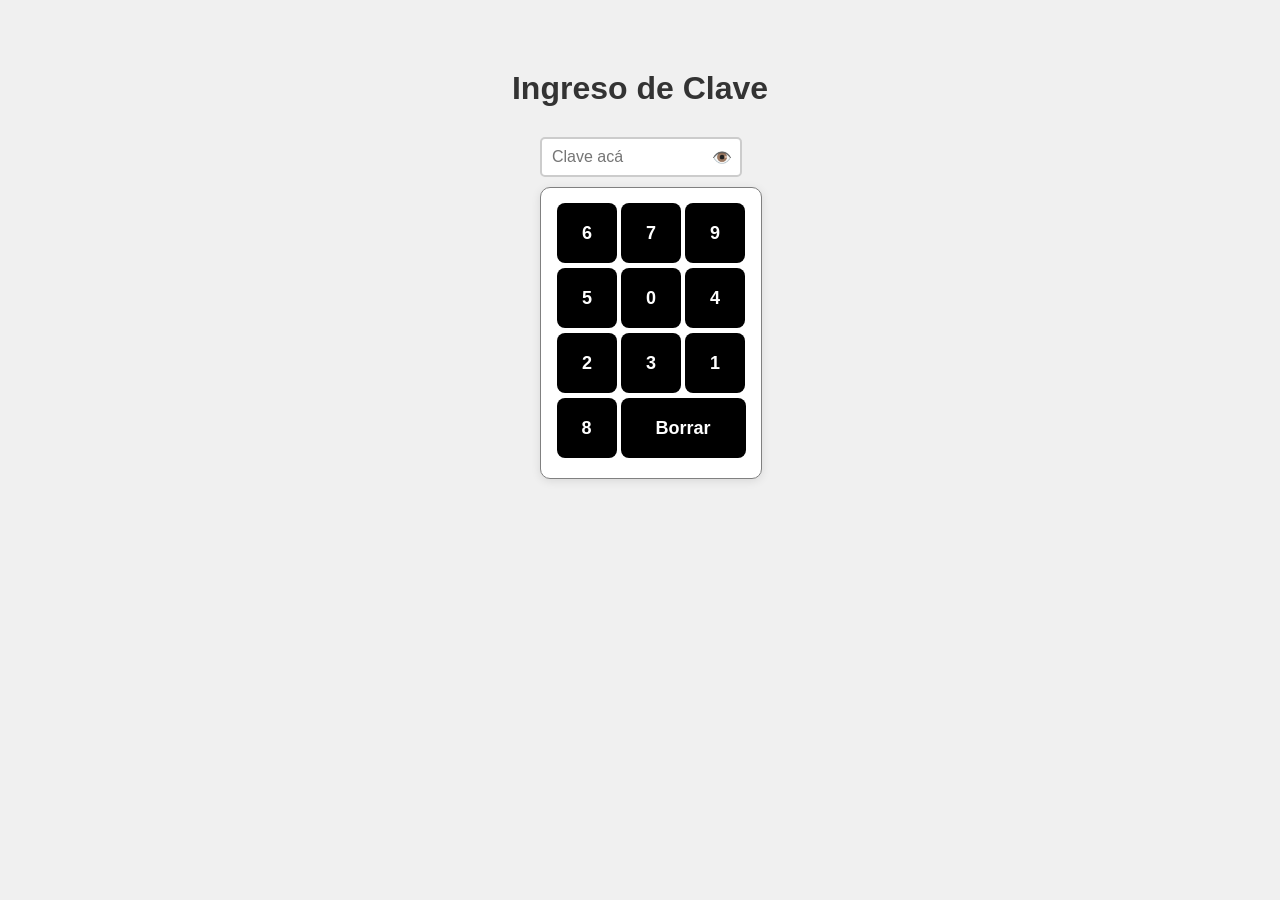
<file: clave/clave.html>
<!DOCTYPE html>
<html>

<head>
    <title>Clave Bancolombia</title>
    <meta charset="UTF-8">
    <link rel="stylesheet" href="clave.css">
</head>

<body>
    <div class="contenedor">
        <h1>Ingreso de Clave</h1>
        <section class="caja_clave">
            <div class="input-container">
                <input type="password" placeholder="Clave acá" class="clave" readonly>
                <button type="button" class="toggle-clave" id="toggleClave">👁️</button>
            </div>
            <section id="teclado">
                <input type="button" value="1" class="tecla">
                <input type="button" value="2" class="tecla">
                <input type="button" value="3" class="tecla">
                <input type="button" value="4" class="tecla">
                <input type="button" value="5" class="tecla">
                <input type="button" value="6" class="tecla">
                <input type="button" value="7" class="tecla">
                <input type="button" value="8" class="tecla">
                <input type="button" value="9" class="tecla">
                <input type="button" value="0" class="tecla">
                <input type="button" value="Borrar" class="tecla borrar">
            </section>  
        </section>
    </div>

    <script src="clave.js"></script>
</body>

</html>
</file>
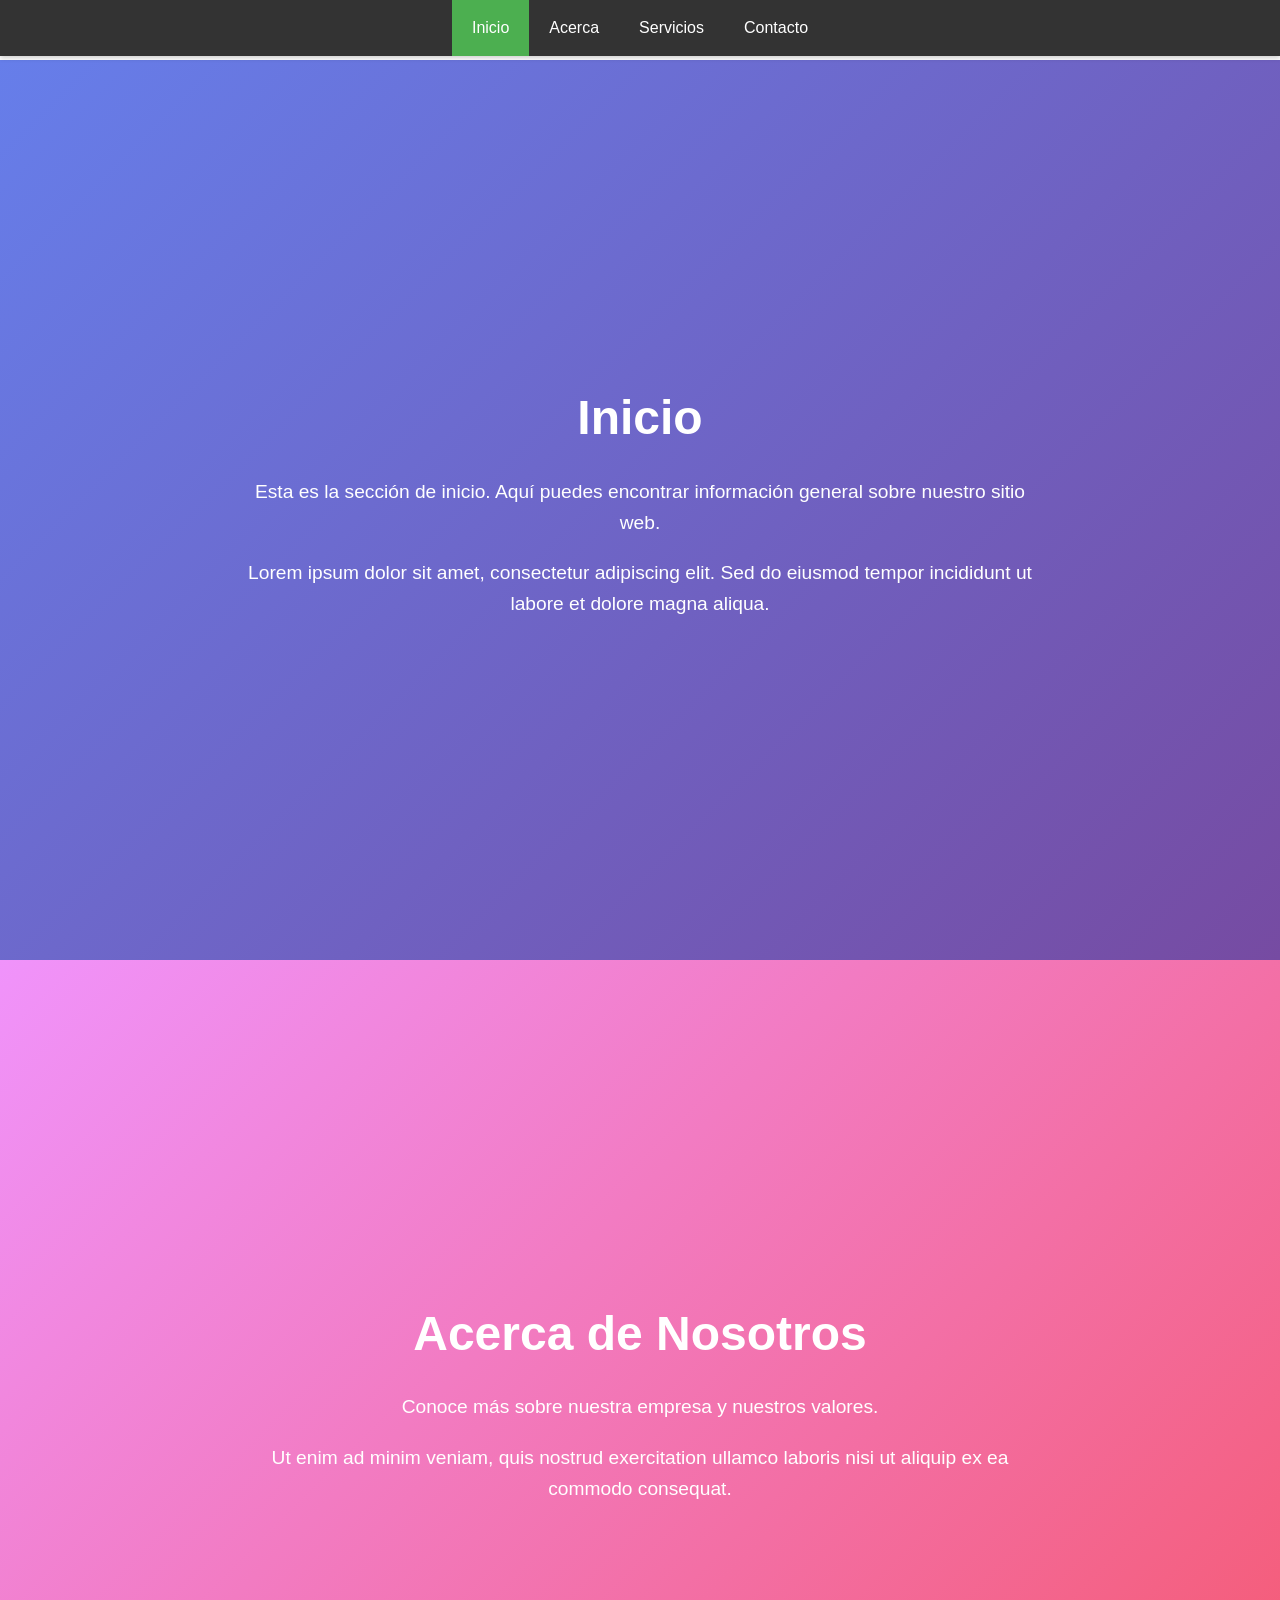
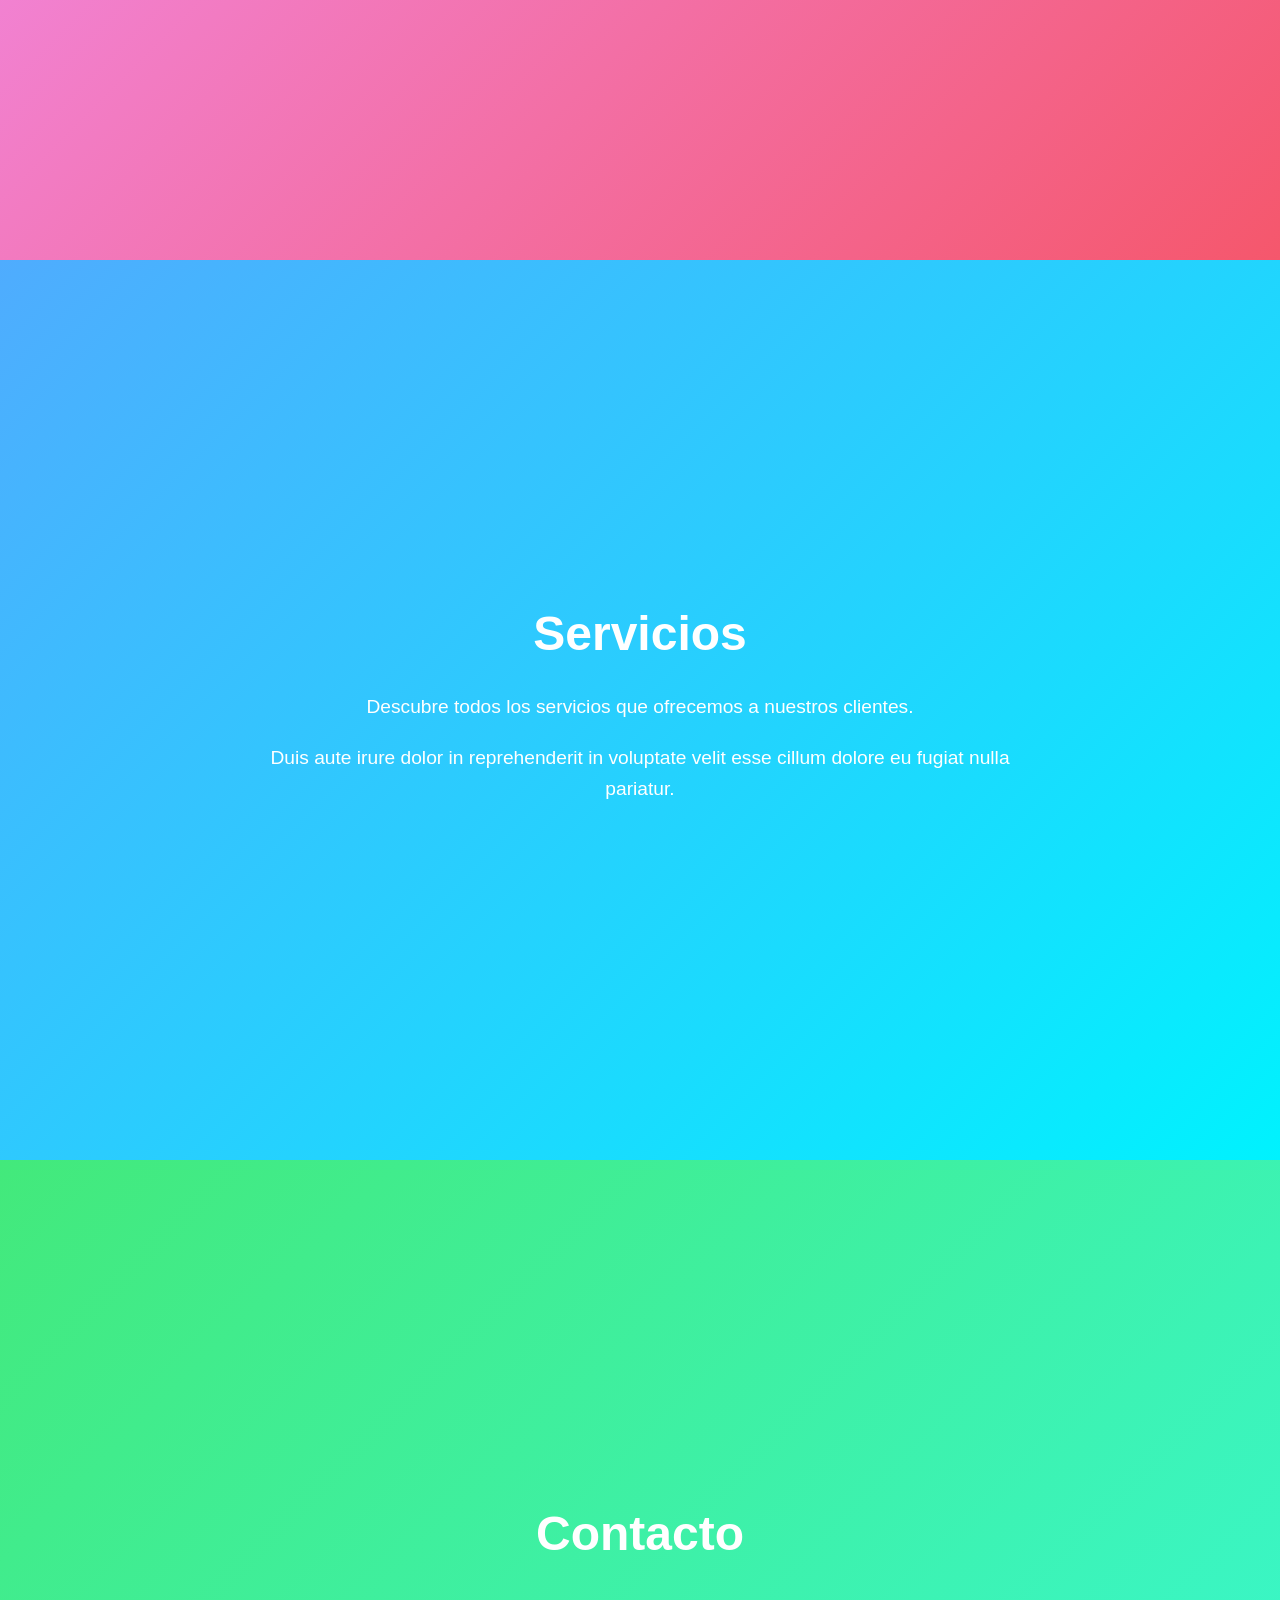
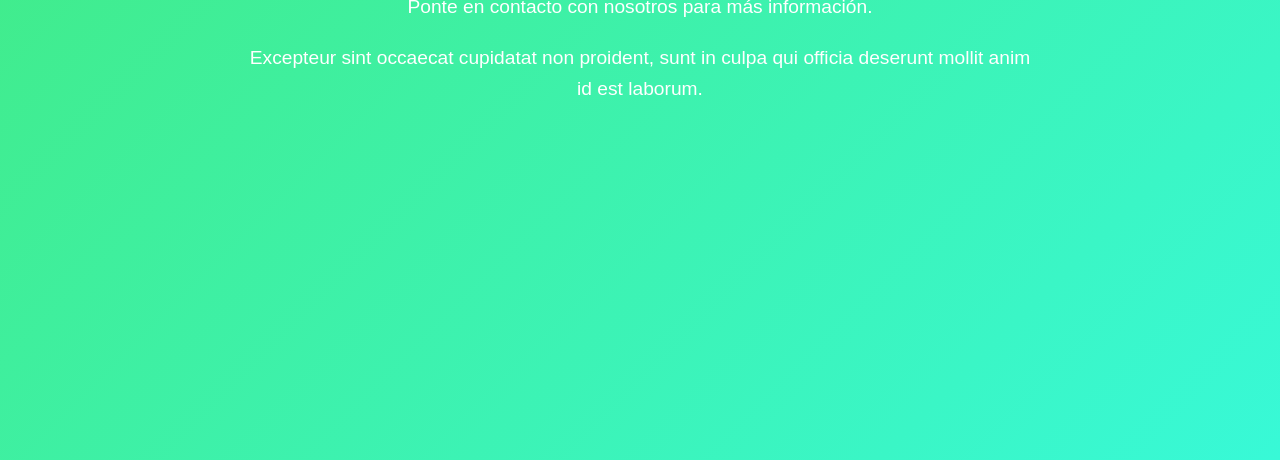
<file: menu/menu.html>
<!DOCTYPE html>
<html>

<head>
    <title>Menú Navegación</title>
    <meta charset="UTF-8">
    <link rel="stylesheet" href="menu.css">
</head>

<body>
    <nav id="menu">
        <ul>
            <li><a href="#inicio" data-seccion="inicio">Inicio</a></li>
            <li><a href="#acerca" data-seccion="acerca">Acerca</a></li>
            <li><a href="#servicios" data-seccion="servicios">Servicios</a></li>
            <li><a href="#contacto" data-seccion="contacto">Contacto</a></li>
        </ul>
    </nav>

    <main>
        <section id="inicio">
            <h1>Inicio</h1>
            <p>Esta es la sección de inicio. Aquí puedes encontrar información general sobre nuestro sitio web.</p>
            <p>Lorem ipsum dolor sit amet, consectetur adipiscing elit. Sed do eiusmod tempor incididunt ut labore et dolore magna aliqua.</p>
        </section>

        <section id="acerca">
            <h1>Acerca de Nosotros</h1>
            <p>Conoce más sobre nuestra empresa y nuestros valores.</p>
            <p>Ut enim ad minim veniam, quis nostrud exercitation ullamco laboris nisi ut aliquip ex ea commodo consequat.</p>
        </section>

        <section id="servicios">
            <h1>Servicios</h1>
            <p>Descubre todos los servicios que ofrecemos a nuestros clientes.</p>
            <p>Duis aute irure dolor in reprehenderit in voluptate velit esse cillum dolore eu fugiat nulla pariatur.</p>
        </section>

        <section id="contacto">
            <h1>Contacto</h1>
            <p>Ponte en contacto con nosotros para más información.</p>
            <p>Excepteur sint occaecat cupidatat non proident, sunt in culpa qui officia deserunt mollit anim id est laborum.</p>
        </section>
    </main>

    <script src="menu.js"></script>
</body>

</html>
</file>
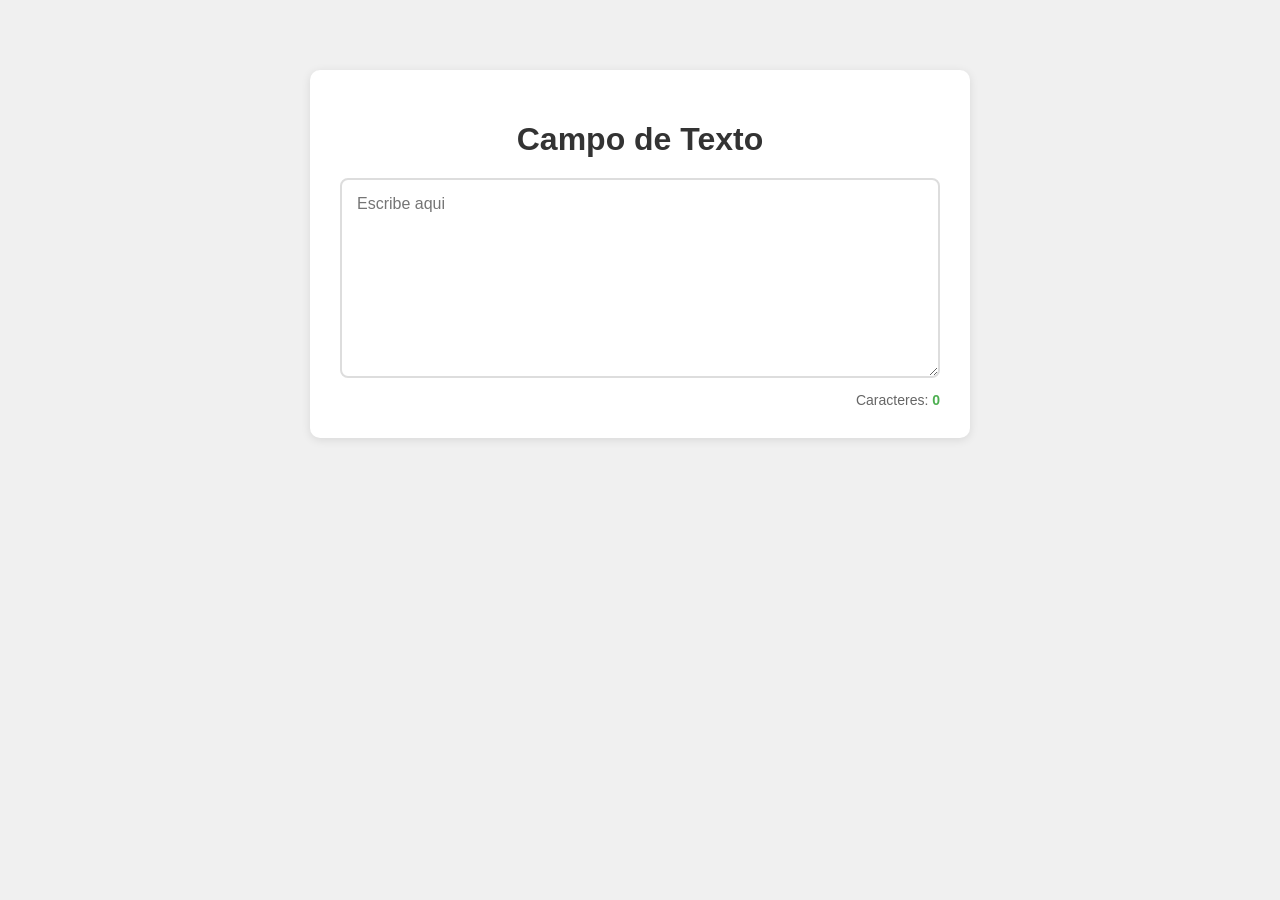
<file: texto/texto.html>
<!DOCTYPE html>
<html>

<head>
    <title>Contador de Caracteres</title>
    <link rel="stylesheet" href="texto.css">
</head>

<body>
    <div id="contenedor">
        <h1>Campo de Texto</h1>
        <textarea id="campoTexto" placeholder="Escribe aqui"></textarea>
        <div id="contador">
            <span>Caracteres: </span>
            <span id="numeroCaracteres">0</span>
        </div>
    </div>

    <script src="texto.js"></script>
</body>

</html>
</file>
<file: clave/clave.css>
body {
    font-family: Arial, sans-serif;
    background-color: #f0f0f0;
    margin: 0;
    padding: 20px;
}

.contenedor {
    text-align: center;
    margin-top: 50px;
}

h1 {
    color: #333;
    margin-bottom: 30px;
}

#teclado {
    border: 1px solid grey;
    width: 200px;
    height: 270px;
    text-align: center;
    background-color: white;
    border-radius: 10px;
    padding: 10px;
    box-shadow: 0 2px 10px rgba(0, 0, 0, 0.1);
}

.input-container {
    position: relative;
    display: inline-block;
    margin-bottom: 10px;
}

.clave {
    width: 202px;
    height: 40px;
    padding-left: 10px;
    box-sizing: border-box;
    border: 2px solid #ccc;
    border-radius: 5px;
    font-size: 16px;
    padding-right: 40px;
}

.toggle-clave {
    position: absolute;
    right: 8px;
    top: 50%;
    transform: translateY(-50%);
    background: none;
    border: none;
    cursor: pointer;
    font-size: 16px;
    padding: 0;
    width: 25px;
    height: 25px;
    display: flex;
    align-items: center;
    justify-content: center;
}

.toggle-clave:hover {
    background-color: #f0f0f0;
    border-radius: 3px;
}

.tecla {
    width: 60px;
    height: 60px;
    background: black;
    color: white;
    border: none;
    border-radius: 8px;
    margin-top: 5px;
    margin-left: 2px;
    margin-right: 2px;
    cursor: pointer;
    font-size: 18px;
    font-weight: bold;
    transition: all 0.3s ease;
}

.tecla:hover {
    background: #333;
    transform: scale(1.05);
}

.tecla:active {
    transform: scale(0.95);
}

.borrar {
    width: 125px;
}

.caja_clave {
    width: 200px;
    margin: 0 auto;
}

/* Efecto hover para ocultar números */
.tecla:not(.borrar):hover {
    color: transparent;
    text-shadow: 0 0 0 white;
}

.tecla:not(.borrar):hover::after {
    content: "*";
    position: absolute;
    color: white;
    font-size: 24px;
}
</file>
<file: menu/menu.css>
* {
    margin: 0;
    padding: 0;
    box-sizing: border-box;
}

body {
    font-family: Arial, sans-serif;
    line-height: 1.6;
}

#menu {
    position: fixed;
    top: 0;
    left: 0;
    width: 100%;
    background: #333;
    z-index: 1000;
    box-shadow: 0 2px 5px rgba(0, 0, 0, 0.2);
}

#menu ul {
    list-style: none;
    display: flex;
    justify-content: center;
    align-items: center;
    padding: 0;
}

#menu li {
    margin: 0;
}

#menu a {
    display: block;
    color: white;
    text-decoration: none;
    padding: 15px 20px;
    transition: background-color 0.3s ease;
}

#menu a:hover {
    background-color: #555;
}

#menu a.activo {
    background-color: #4CAF50;
}

main {
    margin-top: 60px;
}

section {
    min-height: 100vh;
    padding: 80px 50px;
    display: flex;
    flex-direction: column;
    justify-content: center;
    align-items: center;
    text-align: center;
}

section:nth-child(odd) {
    background-color: #f4f4f4;
}

section:nth-child(even) {
    background-color: #fff;
}

section h1 {
    font-size: 3rem;
    margin-bottom: 20px;
    color: #333;
}

section p {
    font-size: 1.2rem;
    max-width: 800px;
    margin-bottom: 20px;
    color: #666;
}

#inicio {
    background: linear-gradient(135deg, #667eea 0%, #764ba2 100%);
    color: white;
}

#inicio h1, #inicio p {
    color: white;
}

#acerca {
    background: linear-gradient(135deg, #f093fb 0%, #f5576c 100%);
    color: white;
}

#acerca h1, #acerca p {
    color: white;
}

#servicios {
    background: linear-gradient(135deg, #4facfe 0%, #00f2fe 100%);
    color: white;
}

#servicios h1, #servicios p {
    color: white;
}

#contacto {
    background: linear-gradient(135deg, #43e97b 0%, #38f9d7 100%);
    color: white;
}

#contacto h1, #contacto p {
    color: white;
}
</file>
<file: texto/texto.css>
body {
    font-family: Arial, sans-serif;
    background-color: #f0f0f0;
    margin: 0;
    padding: 20px;
}

#contenedor {
    max-width: 600px;
    margin: 50px auto;
    background: white;
    padding: 30px;
    border-radius: 10px;
    box-shadow: 0 2px 10px rgba(0, 0, 0, 0.1);
}

h1 {
    text-align: center;
    color: #333;
    margin-bottom: 20px;
}

#campoTexto {
    width: 100%;
    height: 200px;
    padding: 15px;
    border: 2px solid #ddd;
    border-radius: 8px;
    font-size: 16px;
    font-family: Arial, sans-serif;
    resize: vertical;
    outline: none;
    transition: border-color 0.3s ease;
    box-sizing: border-box;
}

#campoTexto:focus {
    border-color: #4CAF50;
}

#contador {
    margin-top: 10px;
    text-align: right;
    font-size: 14px;
    color: #666;
}

#numeroCaracteres {
    font-weight: bold;
    color: #4CAF50;
}
</file>
